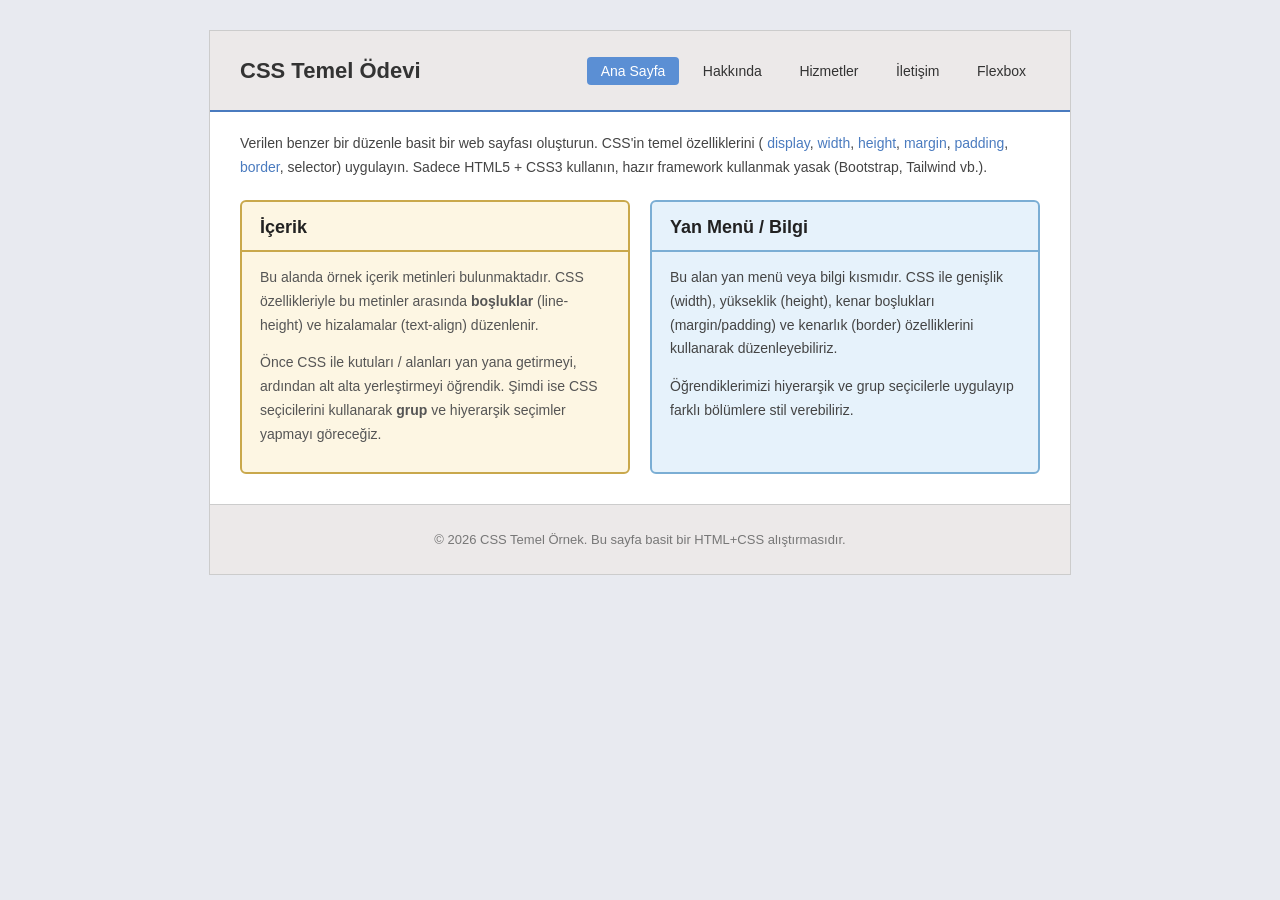
<file: index.html>
<!DOCTYPE html>
<html lang="tr">
<head>
    <meta charset="UTF-8">
    <meta name="viewport" content="width=device-width, initial-scale=1.0">
    <title>CSS Temel Ödevi</title>
    <link rel="stylesheet" href="styles/style.css">
</head>
<body>
    <div class="wrapper">
        <header>
            <h1>CSS Temel Ödevi</h1>
            <nav>
                <ul>
                    <li><a href="index.html" class="active">Ana Sayfa</a></li>
                    <li><a href="about.html">Hakkında</a></li>
                    <li><a href="interests.html">Hizmetler</a></li>
                    <li><a href="contact.html">İletişim</a></li>
                    <li><a href="flexbox.html">Flexbox</a></li>
                </ul>
            </nav>
        </header>

        <main>
            <div class="intro">
                <p>Verilen benzer bir düzenle basit bir web sayfası oluşturun. CSS'in temel özelliklerini (
                    <span class="highlight">display</span>, 
                    <span class="highlight">width</span>, 
                    <span class="highlight">height</span>, 
                    <span class="highlight">margin</span>, 
                    <span class="highlight">padding</span>, 
                    <span class="highlight">border</span>, selector) uygulayın. 
                    Sadece HTML5 + CSS3 kullanın, hazır framework kullanmak yasak (Bootstrap, Tailwind vb.).</p>
            </div>

            <div class="content-area">
                <section class="content">
                    <h2>İçerik</h2>
                    <p>Bu alanda örnek içerik metinleri bulunmaktadır. CSS özellikleriyle bu metinler arasında <strong>boşluklar</strong> (line-height) ve hizalamalar (text-align) düzenlenir.</p>
                    <p>Önce CSS ile kutuları / alanları yan yana getirmeyi, ardından alt alta yerleştirmeyi öğrendik. Şimdi ise CSS seçicilerini kullanarak <strong>grup</strong> ve hiyerarşik seçimler yapmayı göreceğiz.</p>
                </section>

                <aside class="sidebar">
                    <h2>Yan Menü / Bilgi</h2>
                    <p>Bu alan yan menü veya bilgi kısmıdır. CSS ile genişlik (width), yükseklik (height), kenar boşlukları (margin/padding) ve kenarlık (border) özelliklerini kullanarak düzenleyebiliriz.</p>
                    <p>Öğrendiklerimizi hiyerarşik ve grup seçicilerle uygulayıp farklı bölümlere stil verebiliriz.</p>
                </aside>
            </div>
        </main>

        <footer>
            <p>&copy; 2026 CSS Temel Örnek. Bu sayfa basit bir HTML+CSS alıştırmasıdır.</p>
        </footer>
    </div>
</body>
</html>
</file>
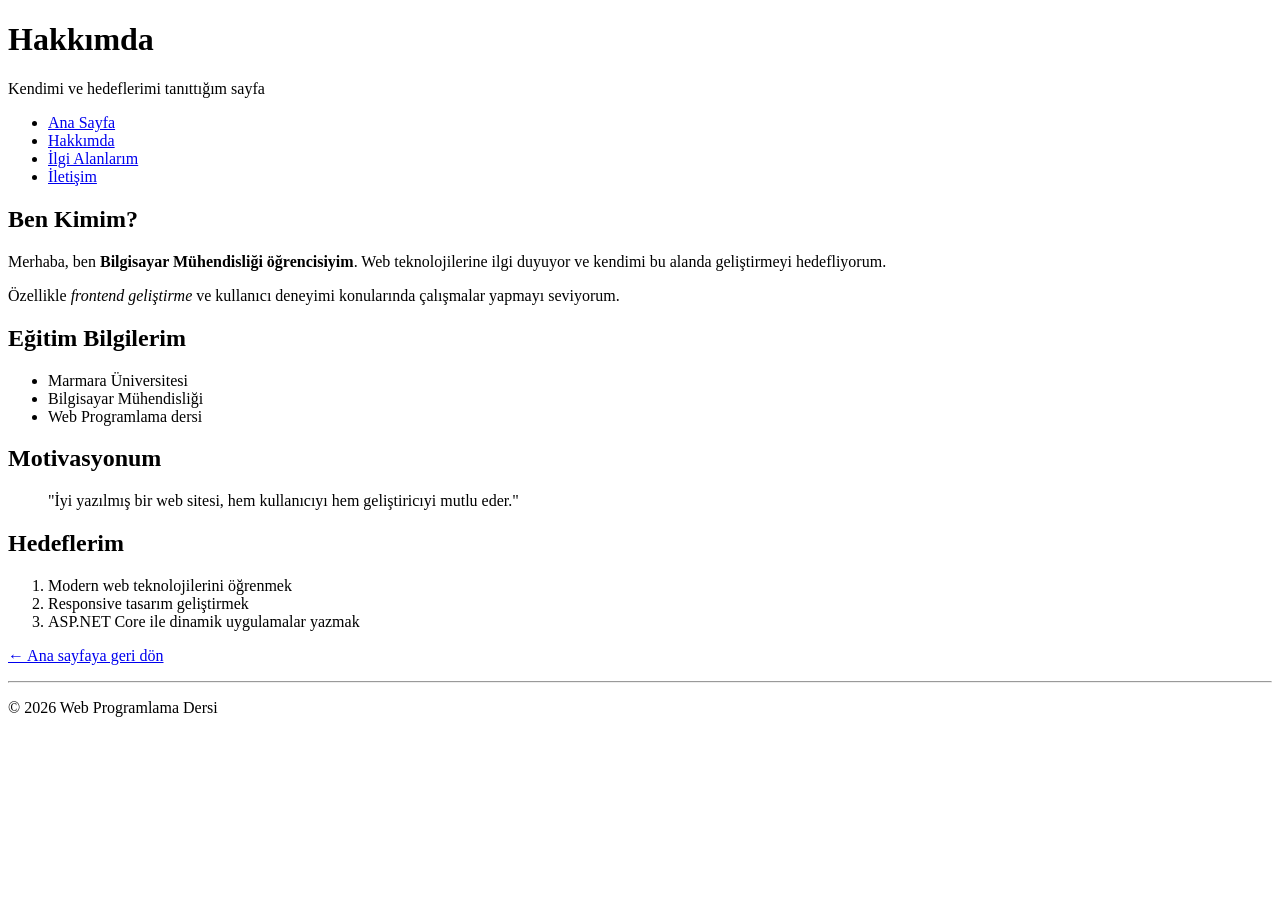
<file: about.html>
<!DOCTYPE html>
<html lang="tr">
<head>
    <meta charset="UTF-8">
    <meta name="viewport" content="width=device-width, initial-scale=1.0">
    <title>Hakkımda</title>
</head>
<body>
    <h1>Hakkımda</h1>
    <p>Kendimi ve hedeflerimi tanıttığım sayfa</p>
    
    <nav>
        <ul>
            <li><a href="index.html">Ana Sayfa</a></li>
            <li><a href="about.html">Hakkımda</a></li>
            <li><a href="interests.html">İlgi Alanlarım</a></li>
            <li><a href="contact.html">İletişim</a></li>
        </ul>
    </nav>
    <h2>Ben Kimim?</h2>
    <p>Merhaba, ben <strong>Bilgisayar Mühendisliği öğrencisiyim</strong>. Web teknolojilerine ilgi duyuyor ve kendimi bu alanda geliştirmeyi hedefliyorum.</p>
    <p>Özellikle <em>frontend geliştirme</em> ve kullanıcı deneyimi konularında çalışmalar yapmayı seviyorum.</p>
    <h2>Eğitim Bilgilerim</h2>
    <ul>
        <li>Marmara Üniversitesi</li>
        <li>Bilgisayar Mühendisliği</li>
        <li>Web Programlama dersi</li>
    </ul>
    <h2>Motivasyonum</h2>
    <blockquote>
        "İyi yazılmış bir web sitesi, hem kullanıcıyı hem geliştiricıyi mutlu eder."
    </blockquote>
    <h2>Hedeflerim</h2>
    <ol>
        <li>Modern web teknolojilerini öğrenmek</li>
        <li>Responsive tasarım geliştirmek</li>
        <li>ASP.NET Core ile dinamik uygulamalar yazmak</li>
    </ol>
    <p><a href="index.html">← Ana sayfaya geri dön</a></p>
    <hr>
    <footer>
        <p>© 2026 Web Programlama Dersi</p>
    </footer>
</body>
</html>
</file>
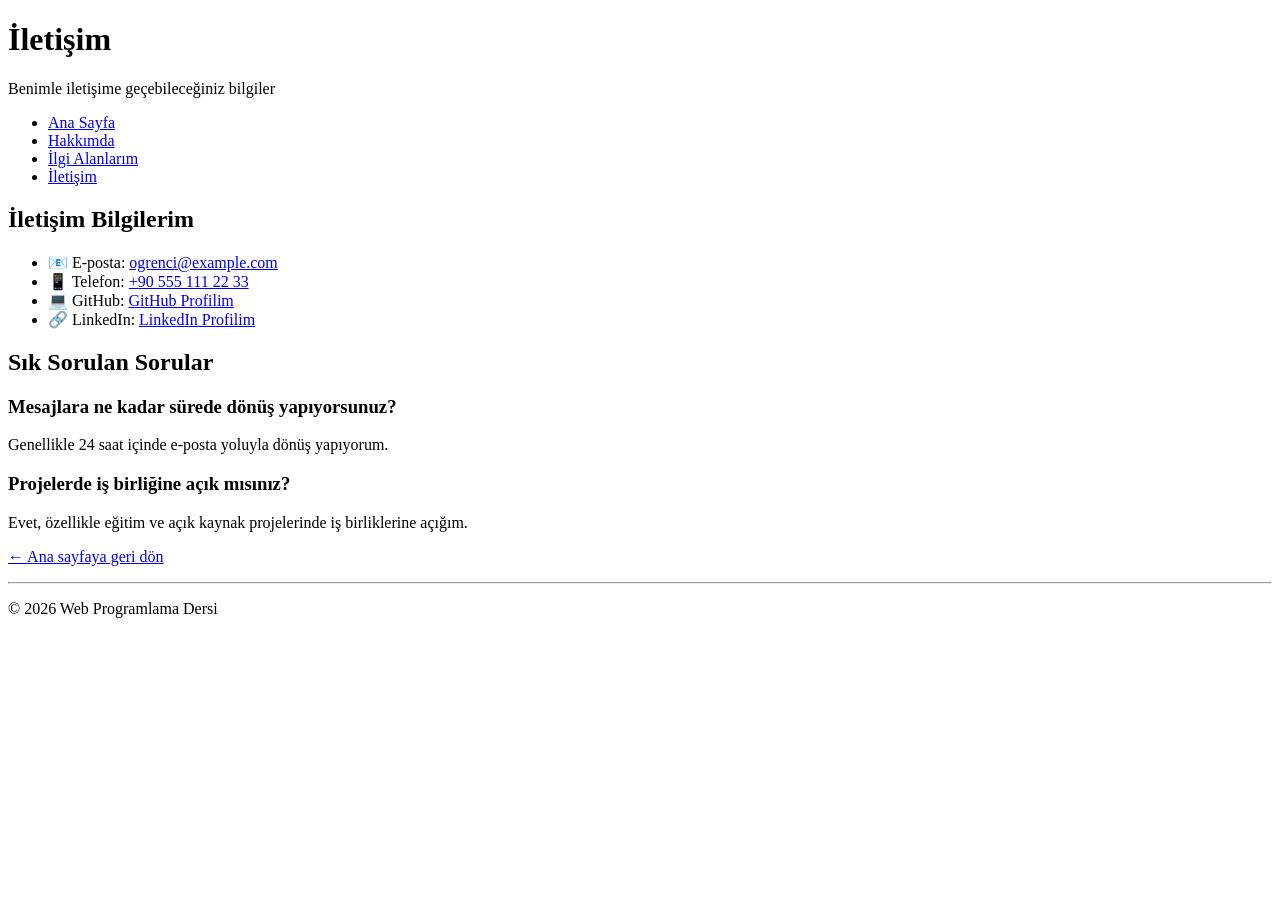
<file: contact.html>
<!DOCTYPE html>
<html lang="tr">
<head>
    <meta charset="UTF-8">
    <meta name="viewport" content="width=device-width, initial-scale=1.0">
    <title>İletişim</title>
</head>
<body>
    <h1>İletişim</h1>
    <p>Benimle iletişime geçebileceğiniz bilgiler</p>
    <nav>
        <ul>
            <li><a href="index.html">Ana Sayfa</a></li>
            <li><a href="about.html">Hakkımda</a></li>
            <li><a href="interests.html">İlgi Alanlarım</a></li>
            <li><a href="contact.html">İletişim</a></li>
        </ul>
    </nav>
    <h2>İletişim Bilgilerim</h2>
    <ul>
        <li>📧 E-posta: <a href="mailto:ogrenci@example.com">ogrenci@example.com</a></li>
        <li>📱 Telefon: <a href="tel:+905551112233">+90 555 111 22 33</a></li>
        <li>💻 GitHub: <a href="https://github.com/">GitHub Profilim</a></li>
        <li>🔗 LinkedIn: <a href="https://linkedin.com/">LinkedIn Profilim</a></li>
    </ul>
    <h2>Sık Sorulan Sorular</h2>
    <h3>Mesajlara ne kadar sürede dönüş yapıyorsunuz?</h3>
    <p>Genellikle 24 saat içinde e-posta yoluyla dönüş yapıyorum.</p>
    <h3>Projelerde iş birliğine açık mısınız?</h3>
    <p>Evet, özellikle eğitim ve açık kaynak projelerinde iş birliklerine açığım.</p>
    <p><a href="index.html">← Ana sayfaya geri dön</a></p>
    <hr>
    <footer>
        <p>© 2026 Web Programlama Dersi</p>
    </footer>
</body>
</html>
</file>
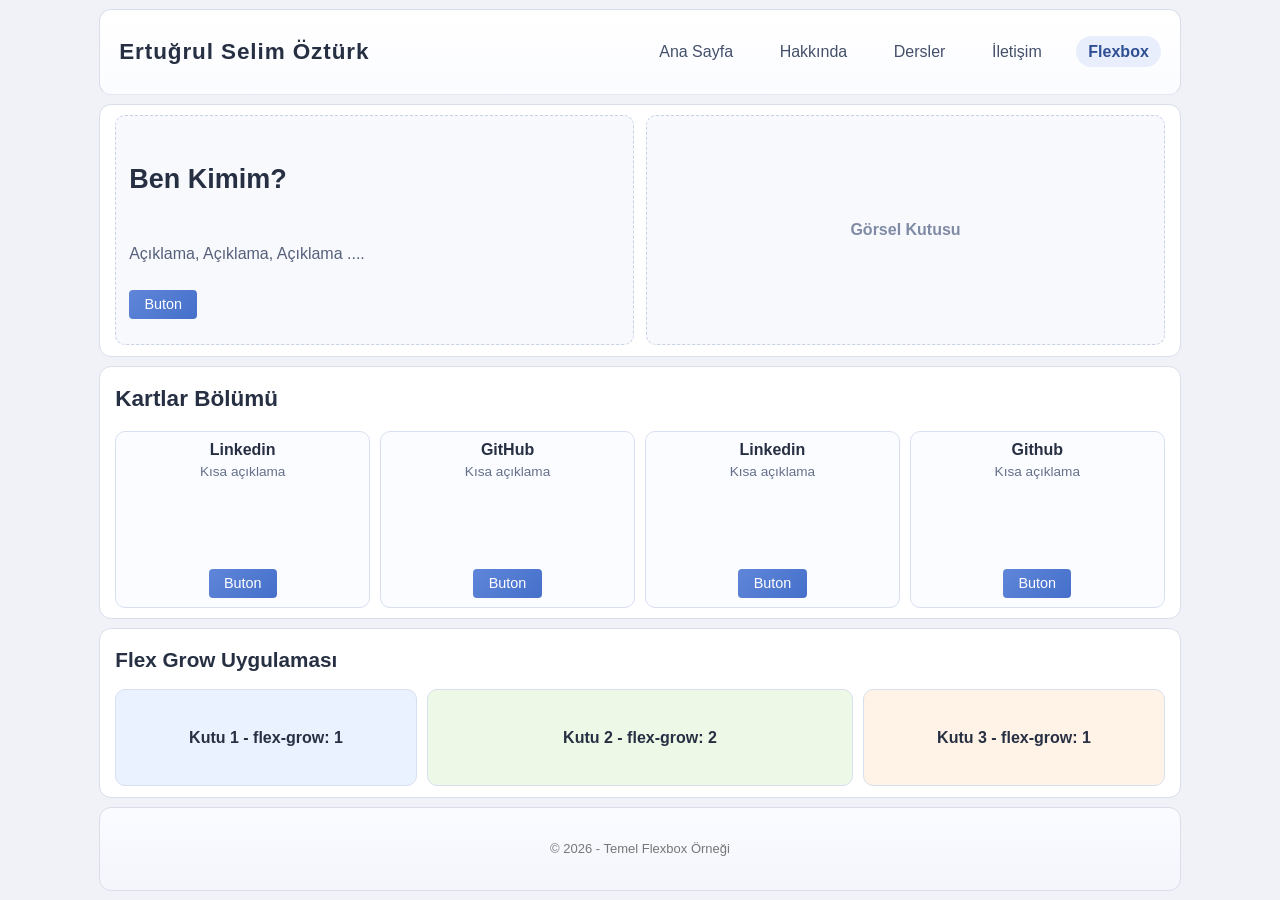
<file: flexbox.html>
<!DOCTYPE html>
<html lang="tr">
<head>
    <meta charset="UTF-8">
    <meta name="viewport" content="width=device-width, initial-scale=1.0">
    <title>Lab Uygulaması: Flexbox</title>
    <link rel="stylesheet" href="styles/style.css">
</head>
<body class="flexbox-lab-page">
    <div class="wrapper">
        <header class="panel navbar">
            <div class="logo">Ertuğrul Selim Öztürk</div>
            <nav>
                <ul class="menu">
                    <li><a href="index.html">Ana Sayfa</a></li>
                    <li><a href="about.html">Hakkında</a></li>
                    <li><a href="interests.html">Dersler</a></li>
                    <li><a href="contact.html">İletişim</a></li>
                    <li><a href="flexbox.html" class="active">Flexbox</a></li>
                </ul>
            </nav>
        </header>

        <section class="panel hero">
            <div class="hero-text">
                <h1>Ben Kimim?</h1>
                <p>Açıklama, Açıklama, Açıklama ....</p>
                <button class="btn" type="button">Buton</button>
            </div>
            <div class="hero-media">Görsel Kutusu</div>
        </section>

        <section class="panel cards">
            <h2>Kartlar Bölümü</h2>
            <div class="card-grid">
                <article class="card">
                    <h3>Linkedin</h3>
                    <p>Kısa açıklama</p>
                    <button class="btn" type="button">Buton</button>
                </article>
                <article class="card">
                    <h3>GitHub</h3>
                    <p>Kısa açıklama</p>
                    <button class="btn" type="button">Buton</button>
                </article>
                <article class="card">
                    <h3>Linkedin</h3>
                    <p>Kısa açıklama</p>
                    <button class="btn" type="button">Buton</button>
                </article>
                <article class="card">
                    <h3>Github</h3>
                    <p>Kısa açıklama</p>
                    <button class="btn" type="button">Buton</button>
                </article>
                
            </div>
        </section>

        <section class="panel grow">
            <h2>Flex Grow Uygulaması</h2>
            <div class="grow-row">
                <div class="grow-box grow-1">Kutu 1 - flex-grow: 1</div>
                <div class="grow-box grow-2">Kutu 2 - flex-grow: 2</div>
                <div class="grow-box grow-3">Kutu 3 - flex-grow: 1</div>
            </div>
        </section>

        <footer class="panel footer">
            <p>&copy; 2026 - Temel Flexbox Örneği</p>
        </footer>
    </div>
</body>
</html>
</file>
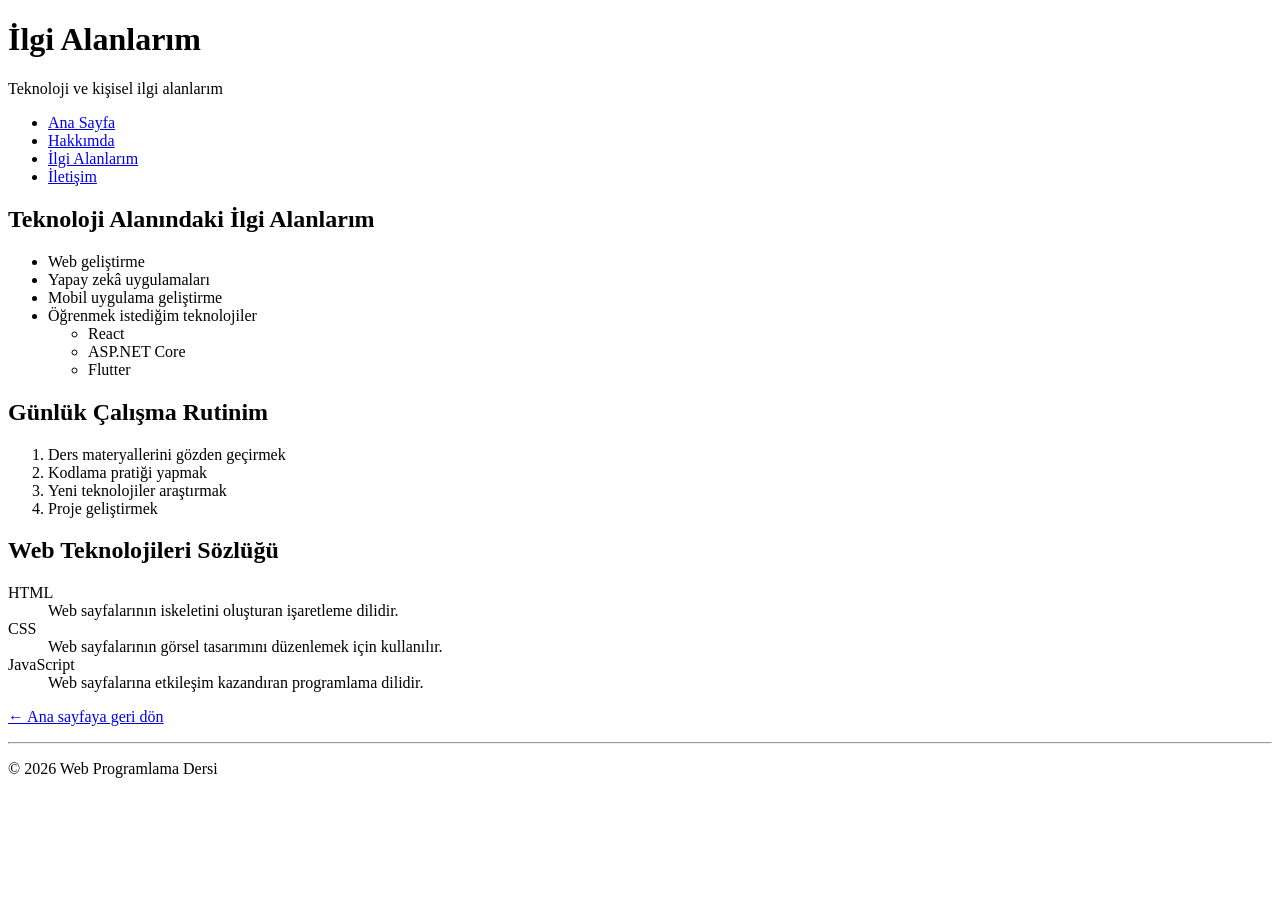
<file: interests.html>
<!DOCTYPE html>
<html lang="tr">
<head>
    <meta charset="UTF-8">
    <meta name="viewport" content="width=device-width, initial-scale=1.0">
    <title>İlgi Alanlarım</title>
</head>
<body>
    <h1>İlgi Alanlarım</h1>
    <p>Teknoloji ve kişisel ilgi alanlarım</p>
    <nav>
        <ul>
            <li><a href="index.html">Ana Sayfa</a></li>
            <li><a href="about.html">Hakkımda</a></li>
            <li><a href="interests.html">İlgi Alanlarım</a></li>
            <li><a href="contact.html">İletişim</a></li>
        </ul>
    </nav>
    <h2>Teknoloji Alanındaki İlgi Alanlarım</h2>
    <ul>
        <li>Web geliştirme</li>
        <li>Yapay zekâ uygulamaları</li>
        <li>Mobil uygulama geliştirme</li>
        <li>Öğrenmek istediğim teknolojiler
            <ul>
                <li>React</li>
                <li>ASP.NET Core</li>
                <li>Flutter</li>
            </ul>
        </li>
    </ul>
    <h2>Günlük Çalışma Rutinim</h2>
    <ol>
        <li>Ders materyallerini gözden geçirmek</li>
        <li>Kodlama pratiği yapmak</li>
        <li>Yeni teknolojiler araştırmak</li>
        <li>Proje geliştirmek</li>
    </ol>
    <h2>Web Teknolojileri Sözlüğü</h2>
    <dl>
        <dt>HTML</dt>
        <dd>Web sayfalarının iskeletini oluşturan işaretleme dilidir.</dd>
        <dt>CSS</dt>
        <dd>Web sayfalarının görsel tasarımını düzenlemek için kullanılır.</dd>
        <dt>JavaScript</dt>
        <dd>Web sayfalarına etkileşim kazandıran programlama dilidir.</dd>
    </dl>
    <p><a href="index.html">← Ana sayfaya geri dön</a></p>
    <hr>
    <footer>
        <p>© 2026 Web Programlama Dersi</p>
    </footer>
</body>
</html>
</file>
<file: styles/style.css>
body {
    font-family: Arial, sans-serif;
    background-color: #e8eaf0;
    color: #333;
    margin: 0;
    padding: 0;
    box-sizing: border-box;
}

.wrapper {
    width: 800px;
    margin: 30px auto;
    background-color: #fff;
    border: 1px solid #ccc;
    padding: 20px 30px;
}

header {
    display: flex;
    align-items: center;
    justify-content: space-between;
    border-bottom: 2px solid #4a7bbf;
    background-color: #ece9e9;
    padding: 12px 30px;
    margin-top: -20px;
    margin-left: -30px;
    margin-right: -30px;
    margin-bottom: 20px;

}

header h1 {
    font-size: 22px;
    color: #333;
}

nav ul li {
    display: inline-block;
    margin-left: 5px;
}

nav ul li a {
    text-decoration: none;
    color: #333;
    padding: 6px 14px;
    font-size: 14px;
    border-radius: 4px;
    transition: background-color 0.3s, color 0.3s;
}

nav ul li a:hover {
    background-color: #4a7bbf;
    color: #fff;
}

nav ul li a.active {
    background-color: #5b8fd4;
    color: #fff;
}

nav ul {
    list-style: none;
}

.intro {
    margin-bottom: 20px;
}

.intro p {
    font-size: 14px;
    line-height: 1.7;
    color: #444;
    text-align: left;
}

.highlight {
    color: #4a7bbf;
}


.content-area {
    display: flex;
    gap: 20px;
    margin-bottom: 30px;
}

.content {
    width: 50%;
    border: 2px solid #c9a84c;
    border-radius: 6px;
    padding: 15px 18px;
    background-color: #fdf6e3;
}

.sidebar {
    width: 50%;
    border: 2px solid #7baed4;
    border-radius: 6px;
    padding: 15px 18px;
    background-color: #e6f2fb;
}

.content h2,
.sidebar h2,
.content p,
.sidebar p {
    margin-bottom: 10px;
}

.content h2,
.sidebar h2 {
    font-size: 18px;
    color: #222;
    text-align: left;
    padding-top: 5px;
    padding-bottom: 12px;
    margin-top: -5px;
    margin-left: -18px;
    margin-right: -18px;
    padding-left: 18px;
    padding-right: 18px;
}

.content h2 {
    border-bottom: 2px solid #c9a84c;
}

.sidebar h2 {
    border-bottom: 2px solid #7baed4;
}

.content p {
    font-size: 14px;
    line-height: 1.7;
    color: #555;
    text-align: left;
}

.sidebar p {
    font-size: 14px;
    line-height: 1.7;
    color: #444;
    text-align: left;
}

footer {
    text-align: center;
    padding: 14px 0;
    border-top: 1px solid #ccc;
    background-color: #ece9e9;
    margin-left: -30px;
    margin-right: -30px;
    margin-bottom: -20px;
    padding-left: 30px;
    padding-right: 30px;
  
}

footer p {
    font-size: 13px;
    color: #777;
}

.contact-container {
    width: 600px;
    margin: auto;
    padding: 28px;
    border: 1px solid #cfd6e4;
    border-radius: 10px;
    background-color: #f8f9fc;
}

.contact-container h2 {
    margin-top: 0;
    margin-bottom: 18px;
    text-align: center;
}

.contact-container label {
    display: block;
    margin-bottom: 8px;
    font-weight: 600;
}

.contact-container input[type="text"],
.contact-container input[type="email"],
.contact-container input[type="password"],
.contact-container select,
.contact-container textarea {
    width: 100%;
    padding: 12px;
    margin-bottom: 16px;
    border: 1px solid #c3cad8;
    border-radius: 6px;
    box-sizing: border-box;
}

.contact-container input[type="file"] {
    margin-bottom: 22px;
}

.choice-box {
    margin-bottom: 16px;
    padding: 14px;
    border: 1px solid #d5dbe7;
    border-radius: 6px;
    background-color: #f1f3f8;
}

.choice-item {
    display: flex;
    align-items: center;
    gap: 10px;
    margin-bottom: 10px;
    font-weight: 400;
}

.contact-container label.choice-item {
    font-weight: 400;
}

.contact-container button {
    color: #fff;
    border: none;
    padding: 12px 28px;
    border-radius: 6px;
    cursor: pointer;
    font-size: 18px;
}

.button-row {
    display: flex;
    gap: 16px;
}

.button-row button {
    flex: 1;
}

.btn-submit {
    background-color: #1f73d8;
}

.btn-reset {
    background-color: #dc3545;
}

/* Flexbox lab page styles (scoped to index body class) */
body.flexbox-lab-page {
    font-family: "Segoe UI", Tahoma, Geneva, Verdana, sans-serif;
    background: #f0f2f7;
    color: #273043;
    margin: 0;
    padding: 0;
}

body.flexbox-lab-page * {
    box-sizing: border-box;
}

.flexbox-lab-page .wrapper {
    height: 100vh;
    display: flex;
    flex-direction: column;
    width: min(1100px, 96vw);
    margin: 0 auto;
    padding: 1vh;
    gap: 1vh;
    background: transparent;
    border: 0;
}

.flexbox-lab-page .panel {
    background: #ffffff;
    border: 1px solid #d9deea;
    border-radius: 12px;
    padding: 1.2vh 1.2vw;
    overflow: hidden;
}

.flexbox-lab-page .navbar {
    height: 10vh;
    display: flex;
    justify-content: space-between;
    align-items: center;
    margin: 0;
    padding: 1.2vh 1.5vw;
    border-bottom: 1px solid #e4e8f3;
    background: linear-gradient(180deg, #ffffff 0%, #fbfcff 100%);
}

.flexbox-lab-page .logo {
    font-size: clamp(1rem, 2.5vh, 1.6rem);
    font-weight: 700;
    letter-spacing: 0.04em;
}

.flexbox-lab-page .menu {
    display: flex;
    list-style: none;
    gap: 1.1rem;
    flex-wrap: wrap;
    justify-content: flex-end;
}

.flexbox-lab-page .menu a {
    text-decoration: none;
    color: #44506a;
    font-size: clamp(0.8rem, 1.8vh, 1rem);
    padding: 0.45rem 0.75rem;
    border-radius: 999px;
    transition: background-color 0.2s ease, color 0.2s ease;
}

.flexbox-lab-page .menu a:hover {
    border-radius: 8px;
    background-color: #eef2fb;
    color: #2e3a56;
}

.flexbox-lab-page .menu a.active {
    background-color: #e8eefc;
    color: #2f4f93;
    font-weight: 600;
}

.flexbox-lab-page .hero {
    height: 30vh;
    display: flex;
    flex-direction: row;
    justify-content: space-between;
    align-items: stretch;
    gap: 1vw;
}

.flexbox-lab-page .hero-text,
.flexbox-lab-page .hero-media {
    flex: 1;
    border: 1px dashed #c9d1e6;
    border-radius: 10px;
    background: #f8f9fd;
    padding: 1.2vh 1vw;
}

.flexbox-lab-page .hero-text {
    display: flex;
    flex-direction: column;
    justify-content: center;
    align-items: flex-start;
    gap: 1vh;
}

.flexbox-lab-page .hero-text h1 {
    font-size: clamp(1rem, 3vh, 1.8rem);
}

.flexbox-lab-page .hero-text p {
    color: #55607a;
    line-height: 1.4;
    font-size: clamp(0.8rem, 1.8vh, 1rem);
}

.flexbox-lab-page .btn {
    border: none;
    border-radius: 4px;
    padding: 0.7vh 1.2vw;
    color: #fff;
    background: linear-gradient(135deg, #5f86d9, #456fca);
    font-size: clamp(0.75rem, 1.6vh, 0.9rem);
    cursor: pointer;
}

.flexbox-lab-page .hero-media {
    display: flex;
    justify-content: center;
    align-items: center;
    color: #7f8ba5;
    font-weight: 600;
    text-align: center;
}

.flexbox-lab-page .cards {
    height: 30vh;
    display: flex;
    flex-direction: column;
}

.flexbox-lab-page .cards h2 {
    margin-top: 0.9vh;
    font-size: clamp(1rem, 2.5vh, 1.5rem);
}

.flexbox-lab-page .card-grid {
    flex: 1;
    display: flex;
    flex-wrap: nowrap;
    gap: 0.8vh 0.8vw;
    align-content: flex-start;
}

.flexbox-lab-page .card {
    flex: 1 1 0;
    min-width: 0;
    border: 1px solid #d8dff0;
    border-radius: 10px;
    padding: 1vh 0.8vw;
    display: flex;
    flex-direction: column;
    justify-content: flex-start;
    align-items: center;
    text-align: center;
    gap: 0.6vh;
    background: #fbfcff;
}

.flexbox-lab-page .card h3 {
    font-size: clamp(0.8rem, 1.8vh, 1rem);
    margin: 0;
}

.flexbox-lab-page .card p {
    color: #64708a;
    font-size: clamp(0.7rem, 1.6vh, 0.85rem);
    margin: 0;
}

.flexbox-lab-page .card .btn {
    margin-top: auto;
}

.flexbox-lab-page .grow {
    height: 20vh;
    display: flex;
    flex-direction: column;
}

.flexbox-lab-page .grow h2 {
    margin-top: 0.9vh;
    font-size: clamp(0.9rem, 2.3vh, 1.3rem);
}

.flexbox-lab-page .grow-row {
    flex: 1;
    display: flex;
    gap: 0.8vw;
    align-items: stretch;
}

.flexbox-lab-page .grow-box {
    border-radius: 10px;
    border: 1px solid #d8dff0;
    padding: 1vh 0.8vw;
    display: flex;
    flex-direction: column;
    justify-content: center;
    align-items: center;
    font-weight: 600;
}

.flexbox-lab-page .grow-1 {
    flex-grow: 1;
    background: #eaf2ff;
}

.flexbox-lab-page .grow-2 {
    flex-grow: 2;
    background: #edf8e7;
}

.flexbox-lab-page .grow-3 {
    flex-grow: 1;
    background: #fff2e6;
}

.flexbox-lab-page .footer {
    height: 10vh;
    display: flex;
    justify-content: center;
    align-items: center;
    color: #6b768d;
    font-size: clamp(0.8rem, 1.8vh, 1rem);
    border-top: 1px solid #d9deea;
    margin: 0;
    padding: 0;
    background: linear-gradient(180deg, #fafbff 0%, #f4f6fc 100%);
}

.flexbox-lab-page .footer p {
    margin: 0;
}

@media (max-width: 900px) {
    .flexbox-lab-page .hero {
        flex-direction: column;
    }

    .flexbox-lab-page .card-grid {
        flex-wrap: wrap;
    }

    .flexbox-lab-page .card {
        flex-basis: calc(50% - 0.8vw);
    }
}

@media (max-width: 600px) {
    .flexbox-lab-page .wrapper {
        height: auto;
        min-height: 100vh;
    }

    .flexbox-lab-page .menu {
        gap: 0.6rem;
    }

    .flexbox-lab-page .card {
        flex-basis: 100%;
    }
}
</file>
